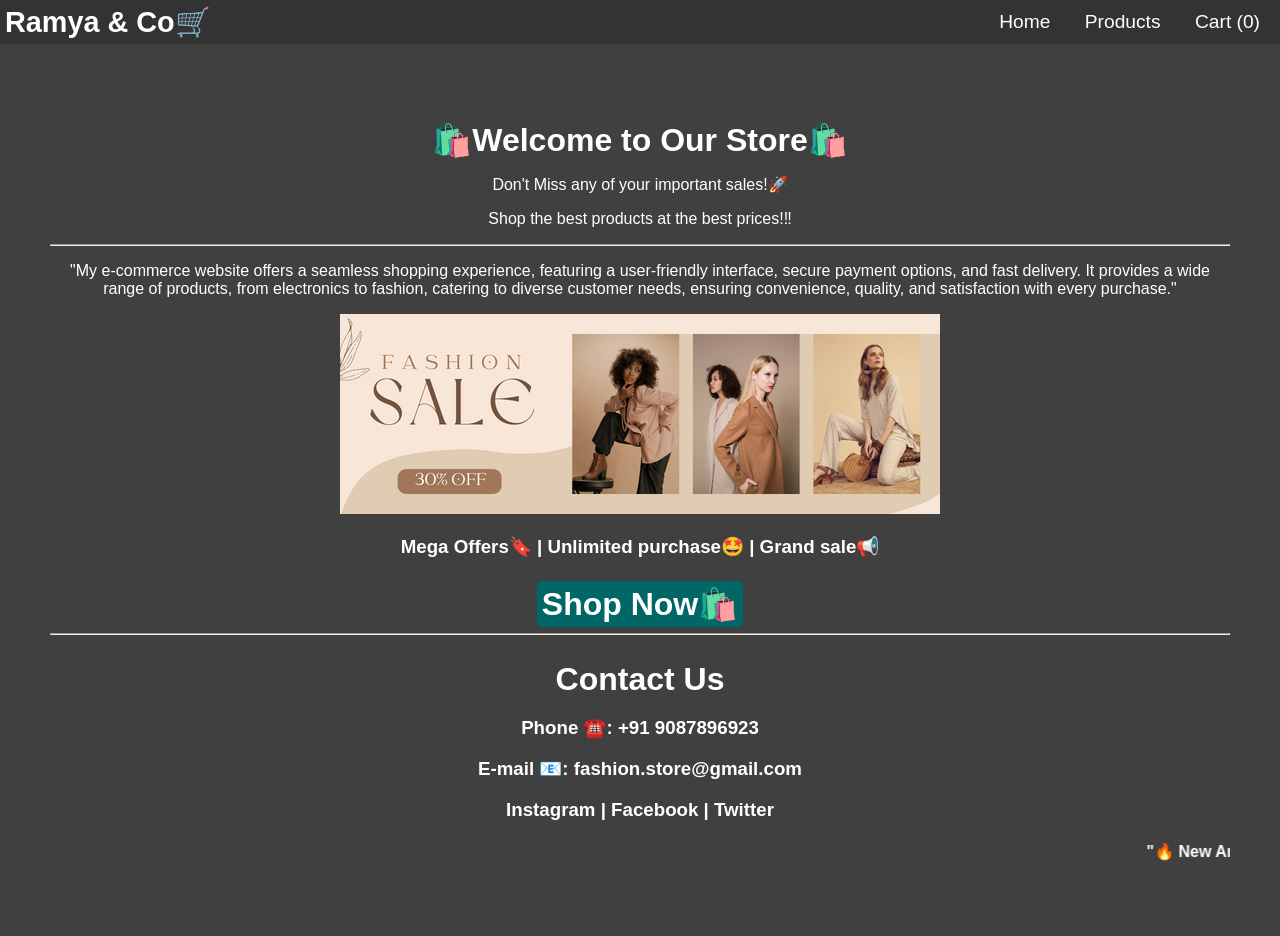
<file: e-com/index.html>
<!DOCTYPE html>
<html lang="en">
<head>
    <meta charset="UTF-8">
    <meta name="viewport" content="width=device-width, initial-scale=1.0">
    <title>E-Commerce Store</title>
    <link rel="stylesheet" href="styles.css">
</head>
<body>

    <header>
        <h1>Ramya & Co🛒</h1>
        <nav>
            <a href="index.html">Home</a>
            <a href="products.html">Products</a>
            <a href="cart.html">Cart (<span id="cart-count">0</span>)</a>
        </nav>
    </header>

    <section class="hero">
        <h2>🛍️Welcome to Our Store🛍️</h2>
        <p>Don't Miss any of your important sales!🚀</p>
        <p>Shop the best products at the best prices!‼️</p>
        <hr>
        <p>"My e-commerce website offers a seamless shopping experience, featuring a user-friendly interface, secure payment options, and fast delivery. It provides a wide range of products, from electronics to fashion, catering to diverse customer needs, ensuring convenience, quality, and satisfaction with every purchase."</p>

        <img src="e-comimg/fashion.png">

        <h3>Mega Offers🔖 | Unlimited purchase🤩 | Grand sale📢</h3>

        <h2><a href="products.html" class="btn">Shop Now🛍️</a></h2>
        <hr>
        <h2>Contact Us</h2>
        <h3>Phone ☎️: +91 9087896923</h3>
        <h3>E-mail 📧: fashion.store@gmail.com</h3>
        <h3>Instagram | Facebook | Twitter</h3>
        <h4><marquee>"🔥 New Arrivals! Check out the latest collection now! 🔥" "🛍️ Summer Sale - Up to 50% OFF on all items! 🛍️" "⏳ 24-hour Flash Sale - Get 20% OFF Everything! ⏳" "🚚 Free shipping on orders over $50 - Shop Now! 🚚" "🔄 Easy Returns - Shop with Confidence! 🔄"</marquee></h4>
   
    </section>
   
    <script src="script.js"></script>
</body>
</html>
</file>
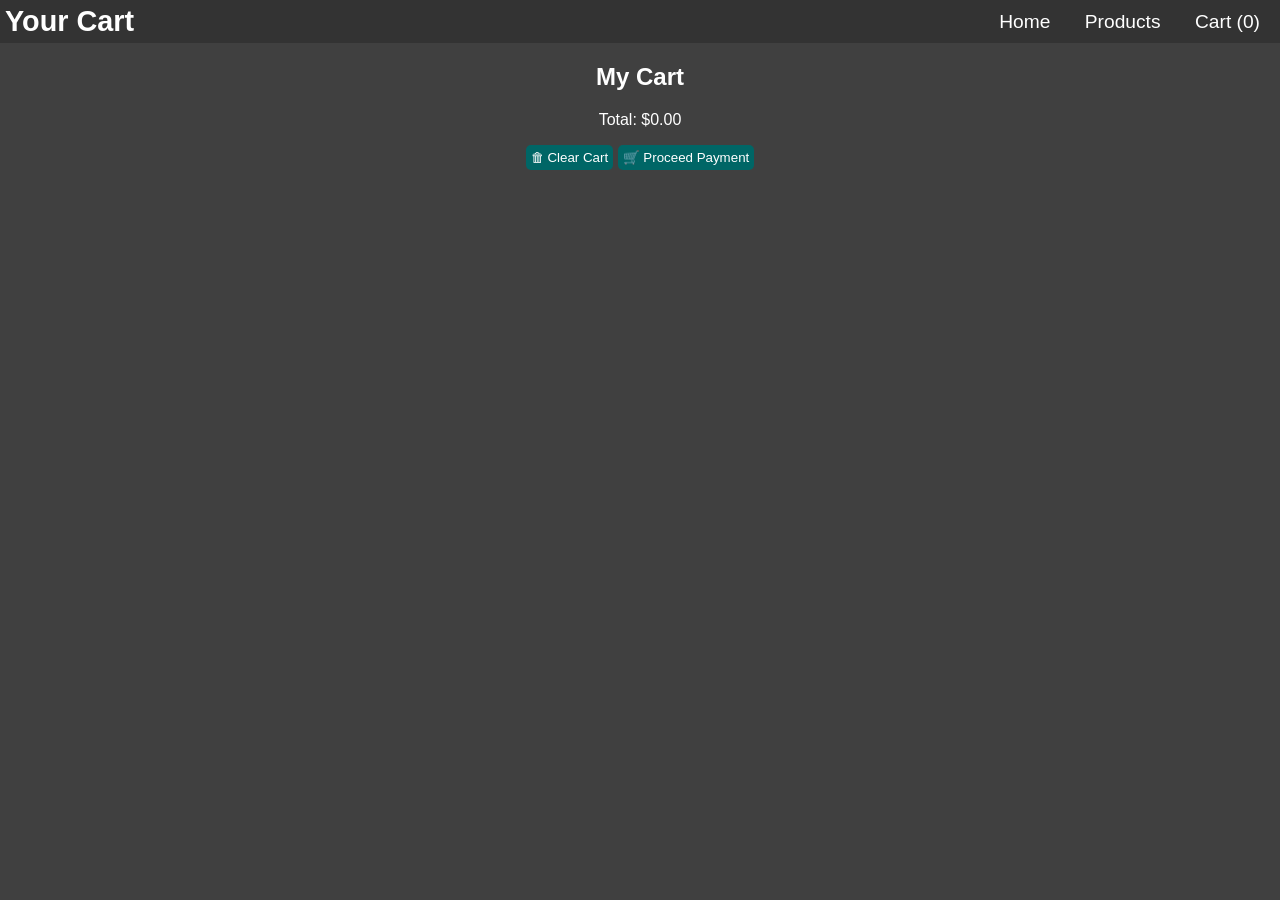
<file: e-com/cart.html>
<!DOCTYPE html>
<html lang="en">
<head>
    <meta charset="UTF-8">
    <meta name="viewport" content="width=device-width, initial-scale=1.0">
    <title>Shopping Cart</title>
    <link rel="stylesheet" href="styles.css">
</head>
<body>

    <header>
        <h1>Your Cart</h1>
        <nav>
            <a href="index.html">Home</a>
            <a href="products.html">Products</a>
            <a href="cart.html">Cart (<span id="cart-count">0</span>)</a>
        </nav>
    </header>

    <section id="cart-items">
        <h2>My Cart</h2>
        <ul id="cart-list"></ul>
        <p>Total: $<span id="cart-total">0.00</span></p>
        <button onclick="clearCart()">🗑 Clear Cart</button>
        <button onclick="window.location.href='payment.html'">🛒 Proceed Payment</button>
     </section>

    <script src="script.js"></script>
</body>
</html>
</file>
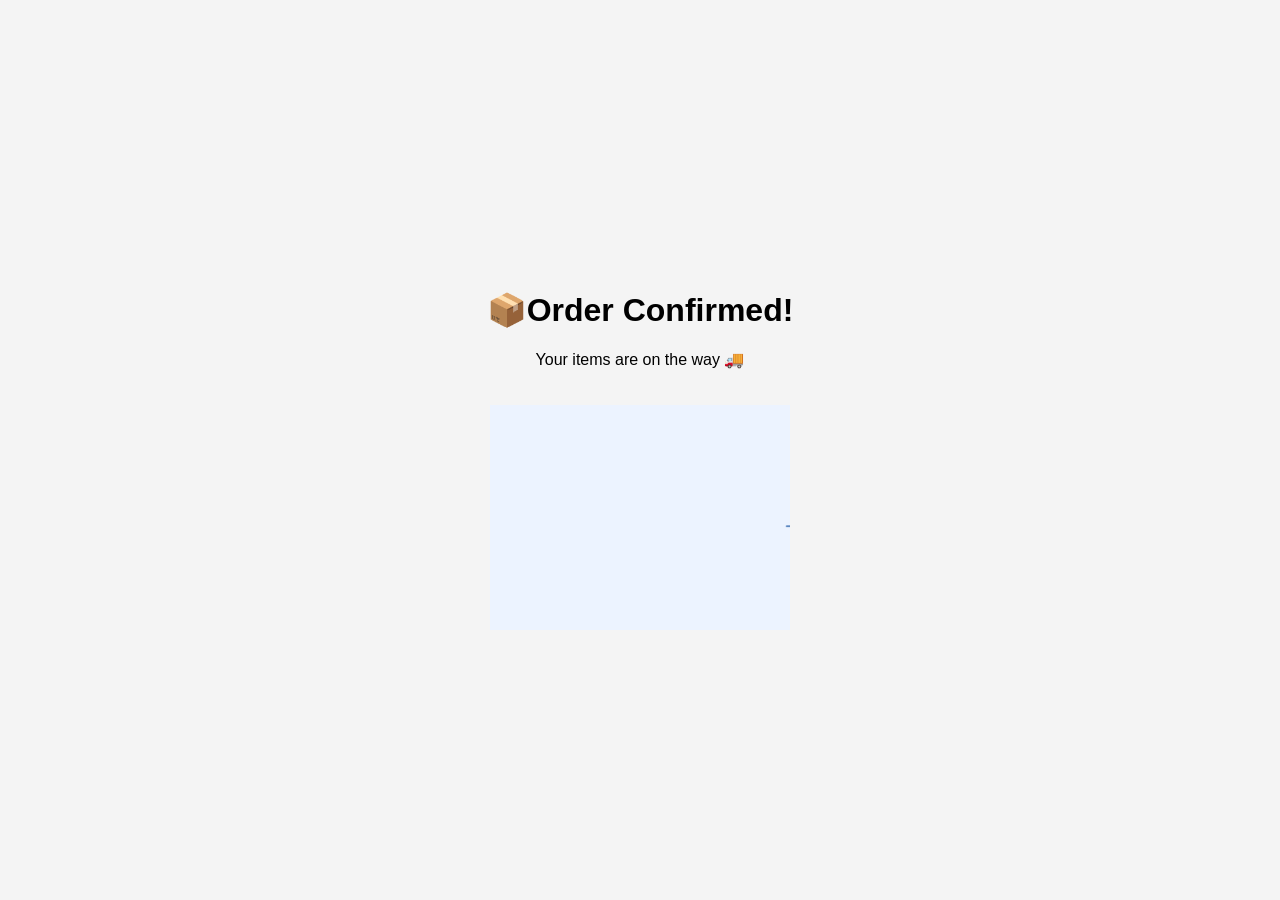
<file: e-com/order-confirmation.html>
<!DOCTYPE html>
<html lang="en">
<head>
    <meta charset="UTF-8">
    <meta name="viewport" content="width=device-width, initial-scale=1.0">
    <title>Order Confirmed</title>
    <style>
        body {
            margin: 0;
            padding: 0;
            background-color: #f4f4f4;
            display: flex;
            flex-direction: column;
            align-items: center;
            justify-content: center;
            height: 100vh;
            text-align: center;
            color: black;
            font-family: Arial, sans-serif;
        }
        .truck-container {
            display: flex;
            align-items: center;
            justify-content: center;
            margin-top: 20px;
        }
        .truck {
            width: 300px; /* Adjust the size if needed */
        }
    </style>
</head>
<body>
    <header>
        <h1>📦Order Confirmed!</h1>
        <p>Your items are on the way 🚚</p>
    </header>
    <div class="truck-container">
        <img class="truck" src="e-comimg/truck.gif" alt="Delivery Truck">
    </div>
    <script>
        setTimeout(() => {
            window.location.href = "index.html"; // Redirect back to home after 3 seconds
        }, 3300);
    </script>
</body>
</html>
</file>
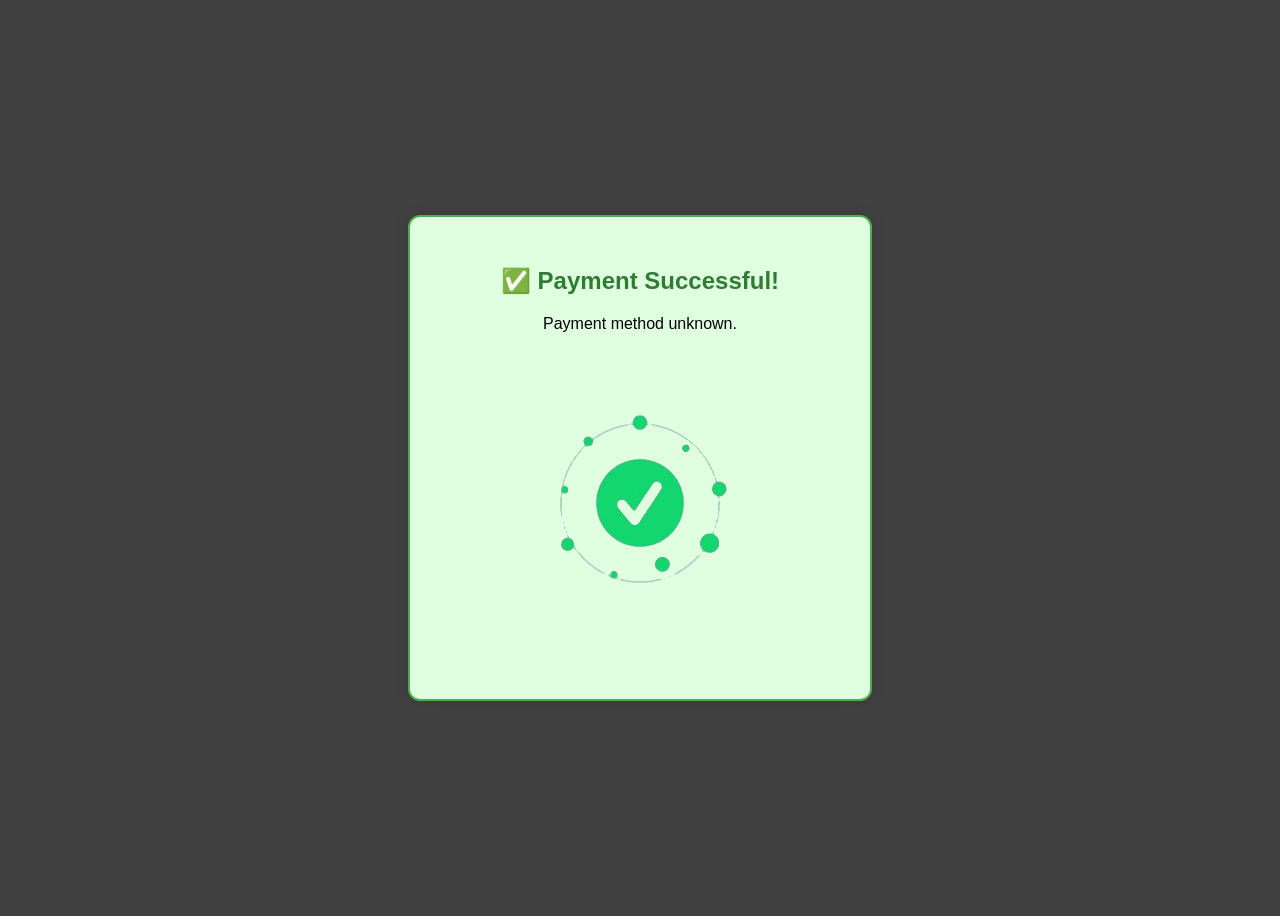
<file: e-com/payment-success.html>
<!DOCTYPE html>
<html lang="en">
<head>
  <meta charset="UTF-8">
  <title>Payment Success</title>
  <style>
    body {
      font-family: Arial, sans-serif;
      background: #404040;
      display: flex;
      justify-content: center;
      align-items: center;
      height: 100vh;
    }

    .message-box {
      text-align: center;
      background: #e0ffe0;
      padding: 30px;
      border: 2px solid #4caf50;
      border-radius: 12px;
      box-shadow: 0 0 15px rgba(0, 0, 0, 0.1);
    }

    .message-box h2 {
      color: #2e7d32;
    }
  </style>
</head>
<body>

  <div class="message-box">
    <h2>✅ Payment Successful!</h2>
    <p id="paymentMessage">Redirecting to order confirmation...</p>
  </div>
 <script>
  // Get payment method from localStorage
  const method = localStorage.getItem("paymentMethod");

  // Display message
  if (method) {
    document.getElementById("paymentMessage").innerHTML = `
      Payment done via <strong>${method.toUpperCase()}</strong>.<br>
      💸 Your payment is confirmed and will be shipped soon!
    `;
    // Optionally clear the payment method after use
    localStorage.removeItem("paymentMethod");
  } else {
    document.getElementById("paymentMessage").textContent = "Payment method unknown.";
  }

  // Add GIF below the confirmation message
  document.getElementById("paymentMessage").innerHTML += `
    <img src="e-comimg/tick.gif" style="width: 100%; max-width: 600px; display: block; margin-top: 20px;">
  `;

  // Wait 2 seconds then redirect to order confirmation page
  setTimeout(() => {
    window.location.href = "order-confirmation.html";
  }, 3000); // Reduced delay to 2 seconds
</script>
</body>
</html>
</file>
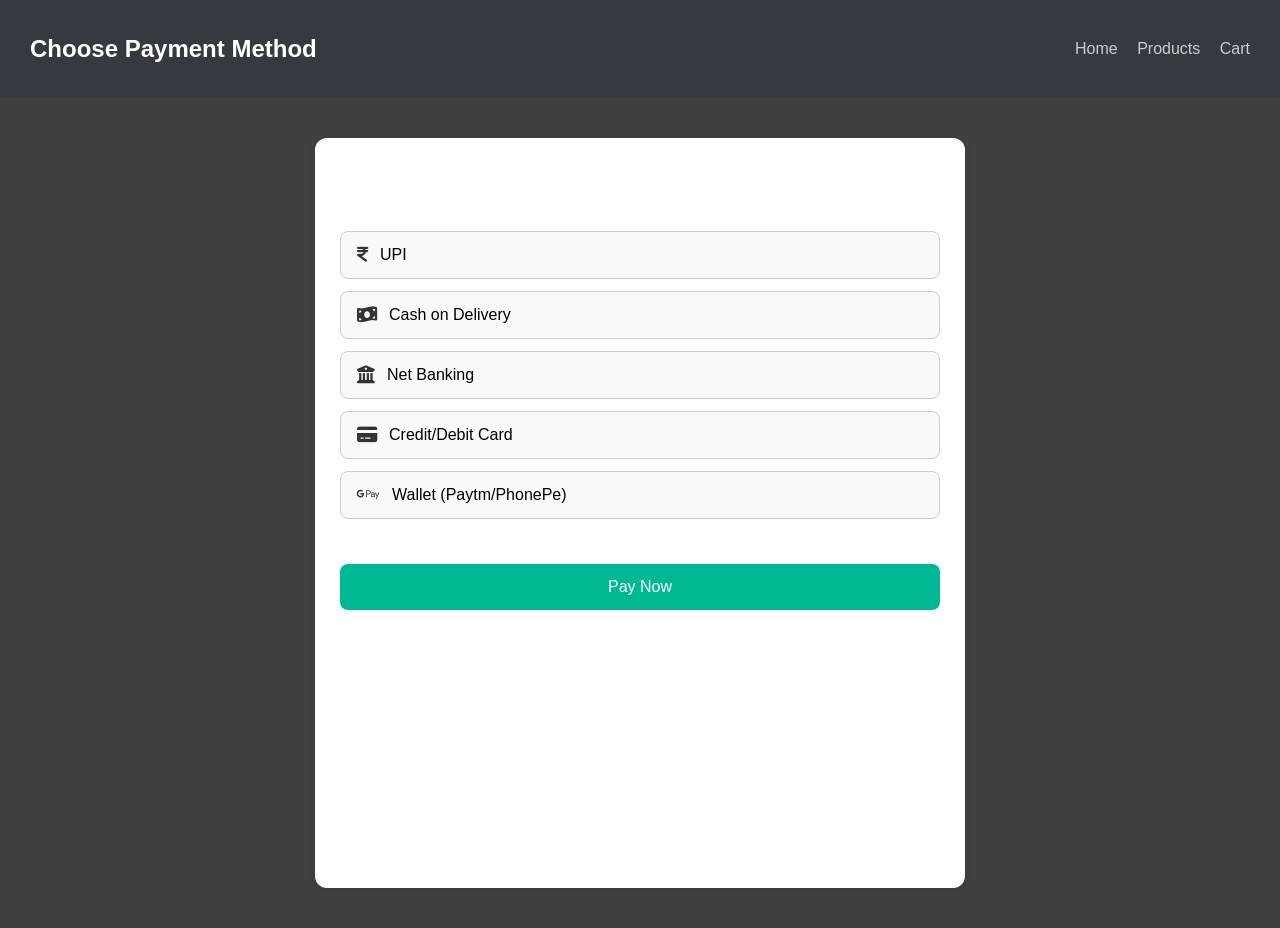
<file: e-com/payment.html>
<!DOCTYPE html>
<html lang="en">
<head>
  <meta charset="UTF-8" />
  <meta name="viewport" content="width=device-width, initial-scale=1.0"/>
  <title>Payment</title>
  <link rel="stylesheet" href="https://cdnjs.cloudflare.com/ajax/libs/font-awesome/6.5.0/css/all.min.css" />
  <style>
    body {
      margin: 0;
      font-family: 'Segoe UI', sans-serif;
      background-color: #404040;
    }
    header {
      background-color: #343a40;
      color: white;
      padding: 15px 30px;
      display: flex;
      justify-content: space-between;
      align-items: center;
    }
    nav a {
      color: #ccc;
      text-decoration: none;
      margin-left: 15px;
    }
    .payment-container {
      max-width: 600px;
      height: 700px;
      margin: 40px auto;
      padding: 25px;
      border-radius: 12px;
      background-color: white;
      box-shadow: 0 2px 10px rgba(0, 0, 0, 0.1);
    }
    h2 {
      margin-bottom: 20px;
      color: white;
    }
    .payment-methods {
      display: flex;
      flex-direction: column;
      gap: 12px;
    }
    .method {
      display: flex;
      align-items: center;
      gap: 12px;
      padding: 14px 16px;
      border: 1px solid #ccc;
      border-radius: 8px;
      background-color: #f9f9f9;
      cursor: pointer;
      transition: all 0.2s ease;
    }
    .method:hover {
      background-color: #f0f0f0;
    }
    .method.active {
      border: 2px solid #00b894;
      background-color: #e6fffa;
    }

    .method i {
      font-size: 18px;
      color: #333;
    }
    .payment-details {
      margin-top: 25px;
      animation: fadeIn 0.3s ease-in-out;
    }
    @keyframes fadeIn {
      from { opacity: 0; transform: translateY(10px); }
      to { opacity: 1; transform: translateY(0); }
    }
    .payment-details input,
    .payment-details select {
      width: 100%;
      padding: 10px;
      margin: 10px 0;
      border-radius: 6px;
      border: 1px solid #bbb;
    }
    .submit-btn {
      margin-top: 20px;
      padding: 14px;
      width: 100%;
      align-items: center;
      background-color: #00b894;
      color: white;
      border: none;
      font-size: 16px;
      border-radius: 8px;
      cursor: pointer;
    }
    .submit-btn:hover {
      background-color: #019270;
    }
    .confirmation-message {
      padding: 15px;
      background-color: #d4edda;
      color: #155724;
      border: 1px solid #c3e6cb;
      margin-top: 20px;
      border-radius: 10px;
      text-align: center;
    }
  </style>
</head>
<body>

  <header>
    <h2>Choose Payment Method</h2>
    <nav>
      <a href="index.html">Home</a>
      <a href="products.html">Products</a>
      <a href="cart.html">Cart</a>
    </nav>
  </header>

  <div class="payment-container">
    <h2>How would you like to pay?</h2>
    <div class="payment-methods" id="paymentMethods">
      <div class="method" data-method="upi"><i class="fa-solid fa-indian-rupee-sign"></i> UPI</div>
      <div class="method" data-method="cod"><i class="fa-solid fa-money-bill-wave"></i> Cash on Delivery</div>
      <div class="method" data-method="netbanking"><i class="fa-solid fa-building-columns"></i> Net Banking</div>
      <div class="method" data-method="card"><i class="fa-solid fa-credit-card"></i> Credit/Debit Card</div>
      <div class="method" data-method="wallet"><i class="fa-brands fa-google-pay"></i> Wallet (Paytm/PhonePe)</div>
    </div>

    <div class="payment-details" id="paymentDetails"></div>
    <button class="submit-btn" onclick="submitPayment()">Pay Now</button>
    <div id="confirmationBox"></div>

  </div>
  <script>
    const methods = document.querySelectorAll('.method');
    const detailsBox = document.getElementById('paymentDetails');
    let selectedMethod = "";

    methods.forEach(method => {
      method.addEventListener('click', () => {
        methods.forEach(m => m.classList.remove('active'));
        method.classList.add('active');
        selectedMethod = method.dataset.method;
        renderForm(selectedMethod);
      });
    });

    function renderForm(method) {
      let html = '';
      switch (method) {
        case 'upi':
          html = `
            <label>Enter UPI ID:</label>
            <input type="text" placeholder="e.g., username@bank" id="upiId">
          `;
          break;
        case 'cod':
          html = `<p><strong>Note:</strong> Pay with cash at the time of delivery. No additional charges.</p>`;
          break;
        case 'netbanking':
          html = `
            <label>Select Bank:</label>
            <select id="netBank">
              <option value="">--Choose Bank--</option>
              <option value="SBI">State Bank of India</option>
              <option value="HDFC">HDFC Bank</option>
              <option value="ICICI">ICICI Bank</option>
              <option value="AXIS">Axis Bank</option>
            </select>
          `;
          break;
        case 'card':
          html = `
            <label>Card Number:</label>
            <input type="text" placeholder="1234 5678 9012 3456" id="cardNumber">
            <label>Expiry Date:</label>
            <input type="text" placeholder="MM/YY" id="expiry">
            <label>CVV:</label>
            <input type="password" placeholder="***" id="cvv">
          `;
          break;
        case 'wallet':
          html = `
            <label>Select Wallet:</label>
            <select id="walletType">
              <option value="Paytm">Paytm</option>
              <option value="PhonePe">PhonePe</option>
              <option value="Google Pay">Google Pay</option>
            </select>
            <label>Mobile Number:</label>
            <input type="text" placeholder="Enter your wallet-linked number" id="walletNumber">
          `;
          break;
      }

      detailsBox.innerHTML = html;
    }

   function submitPayment() {
  if (!selectedMethod) {
    alert("Please select a payment method.");
    return;
  }

  // Save selected payment method in localStorage
  localStorage.setItem("paymentMethod", selectedMethod);

  // Clear the cart
  localStorage.removeItem("cart");

  if (typeof cart !== 'undefined') {
    cart = [];
  }

  // Redirect to payment-success.html
  window.location.href = "payment-success.html";
}


  </script>
</body>
</html>
</file>
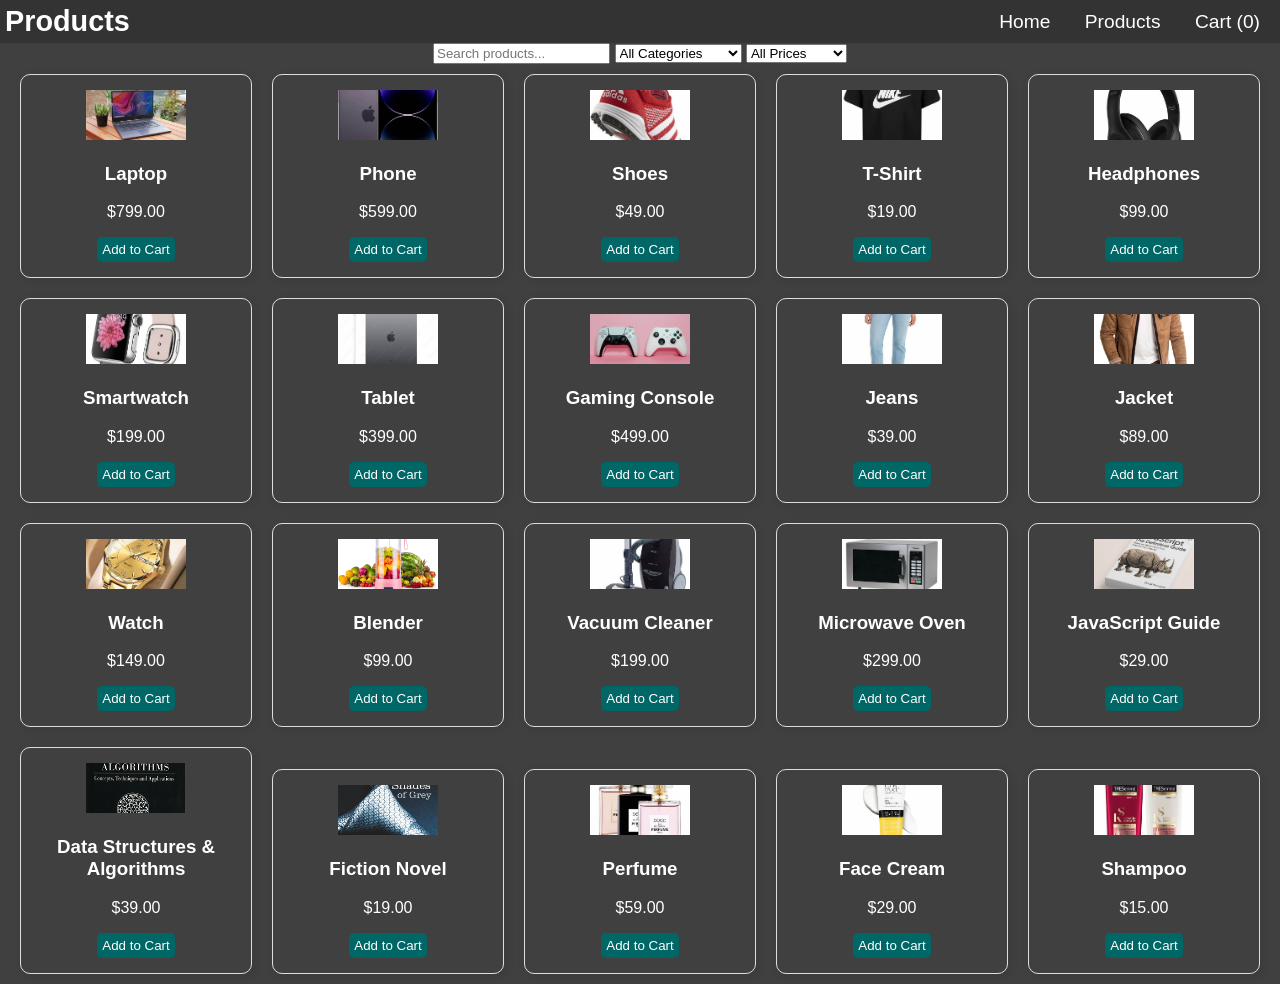
<file: e-com/products.html>
<!DOCTYPE html>
<html lang="en">
<head>
    <meta charset="UTF-8">
    <meta name="viewport" content="width=device-width, initial-scale=1.0">
    <title>Products</title>
    <link rel="stylesheet" href="styles.css">
</head>
<body>

    <header>
        <h1>Products</h1>
        <nav>
            <a href="index.html">Home</a>
            <a href="products.html">Products</a>
            <a href="cart.html">Cart (<span id="cart-count">0</span>)</a>
        </nav>
    </header>

    <div class="filters">
        <input type="text" id="search" placeholder="Search products..." onkeyup="filterProducts()">
        
        <select id="category" onchange="filterProducts()">
            <option value="all">All Categories</option>
            <option value="Electronics">Electronics</option>
            <option value="Fashion">Fashion</option>
            <option value="Home Appliances">Home Appliances</option>
            <option value="Books">Books</option>
            <option value="Beauty">Beauty</option>
        </select>
        <select id="price" onchange="filterProducts()">
            <option value="all">All Prices</option>
            <option value="0-100">$0 - $100</option>
            <option value="101-500">$101 - $500</option>
            <option value="501-1000">$501 - $1000</option>
        </select>
    </div>

    <section id="product-list">
        <!-- Products will be added here dynamically -->
    </section>

    <script>
        function updatePriceValue() {
            document.getElementById("priceValue").textContent = "$" + document.getElementById("priceRange").value;
        }
    </script>
    <script src="script.js"></script>

</body>
</html>
</file>
<file: e-com/styles.css>
/* General Styles */
body {
    font-family: Arial, sans-serif;
    margin: 0;
    padding: 0;
    text-align: center;
    background-color: #404040;
    color: #ffffff;
}

/* Header */
header {
    background: #333;
    color: white;
    padding: 15px;
    display: flex;
    justify-content: space-between;
    align-items: center;
    padding: 5px 5px;
}

header h1 {
    margin: 0;
    font-size: 1.8rem;
}

nav a {
    color: white;
    margin: 0 15px;
    text-decoration: none;
    font-size: 1.2rem;
}

nav a:hover {
    text-decoration: underline;
}

/* Hero Section */
.hero {
    padding: 50px;
    background: #404040;
}

.hero h2 {
    font-size: 2rem;
    margin-bottom: 10px;
}

/* Buttons */
.btn, button {
    background: #006666;
    color: white;
    border: none;
    padding: 5px 5px;
    cursor: pointer;
    text-decoration: none;
    border-radius: 5px;
    transition: background 0.3s, transform 0.2s;
}

button:hover, .btn:hover {
    background: #ff8000;
    transform: scale(1.05);
}

.cart-item {
    display: flex;
    align-items: center;      /* Vertically center image and details */
    gap: 60px;                /* Space between image and details */
    padding: 10px;
    border-bottom: 1px solid #ddd;
    justify-content: center;  /* Center the whole cart-item horizontally */
}

.cart-item-image {
    width: 120px;
    height: 120px;
    object-fit: cover;
    border-radius: 8px;
}

.cart-item-details {
    text-align: left;
}


.message-box {
    position: fixed;
    top: 20px;
    left: 50%;
    transform: translateX(-50%);
    padding: 15px 20px;
    background-color: #4CAF50; /* Green for success */
    color: white;
    font-size: 16px;
    border-radius: 5px;
    box-shadow: 0 4px 6px rgba(0, 0, 0, 0.1);
    z-index: 1000;
    animation: fadeInOut 2s ease-in-out;
}

.message-box.error {
    background-color: #f44336; /* Red for error */
}

@keyframes fadeInOut {
    0% { opacity: 0; transform: translateX(-50%) translateY(-10px); }
    10% { opacity: 1; transform: translateX(-50%) translateY(0); }
    90% { opacity: 1; }
    100% { opacity: 0; transform: translateX(-50%) translateY(-10px); }
}


/* Product Cards */
.product {
    display: inline-block;
    border: 1px solid #ddd;
    border-radius: 10px;
    padding: 15px;
    margin: 10px;
    text-align: center;
    width: 200px;
    box-shadow: 2px 2px 10px rgba(0, 0, 0, 0.1);
    transition: transform 0.3s ease-in-out;
}

.product:hover {
    transform: scale(1.05);
}

.product img {
    width: 50%;
    height: 50px;
    object-fit: cover;
}
</file>
